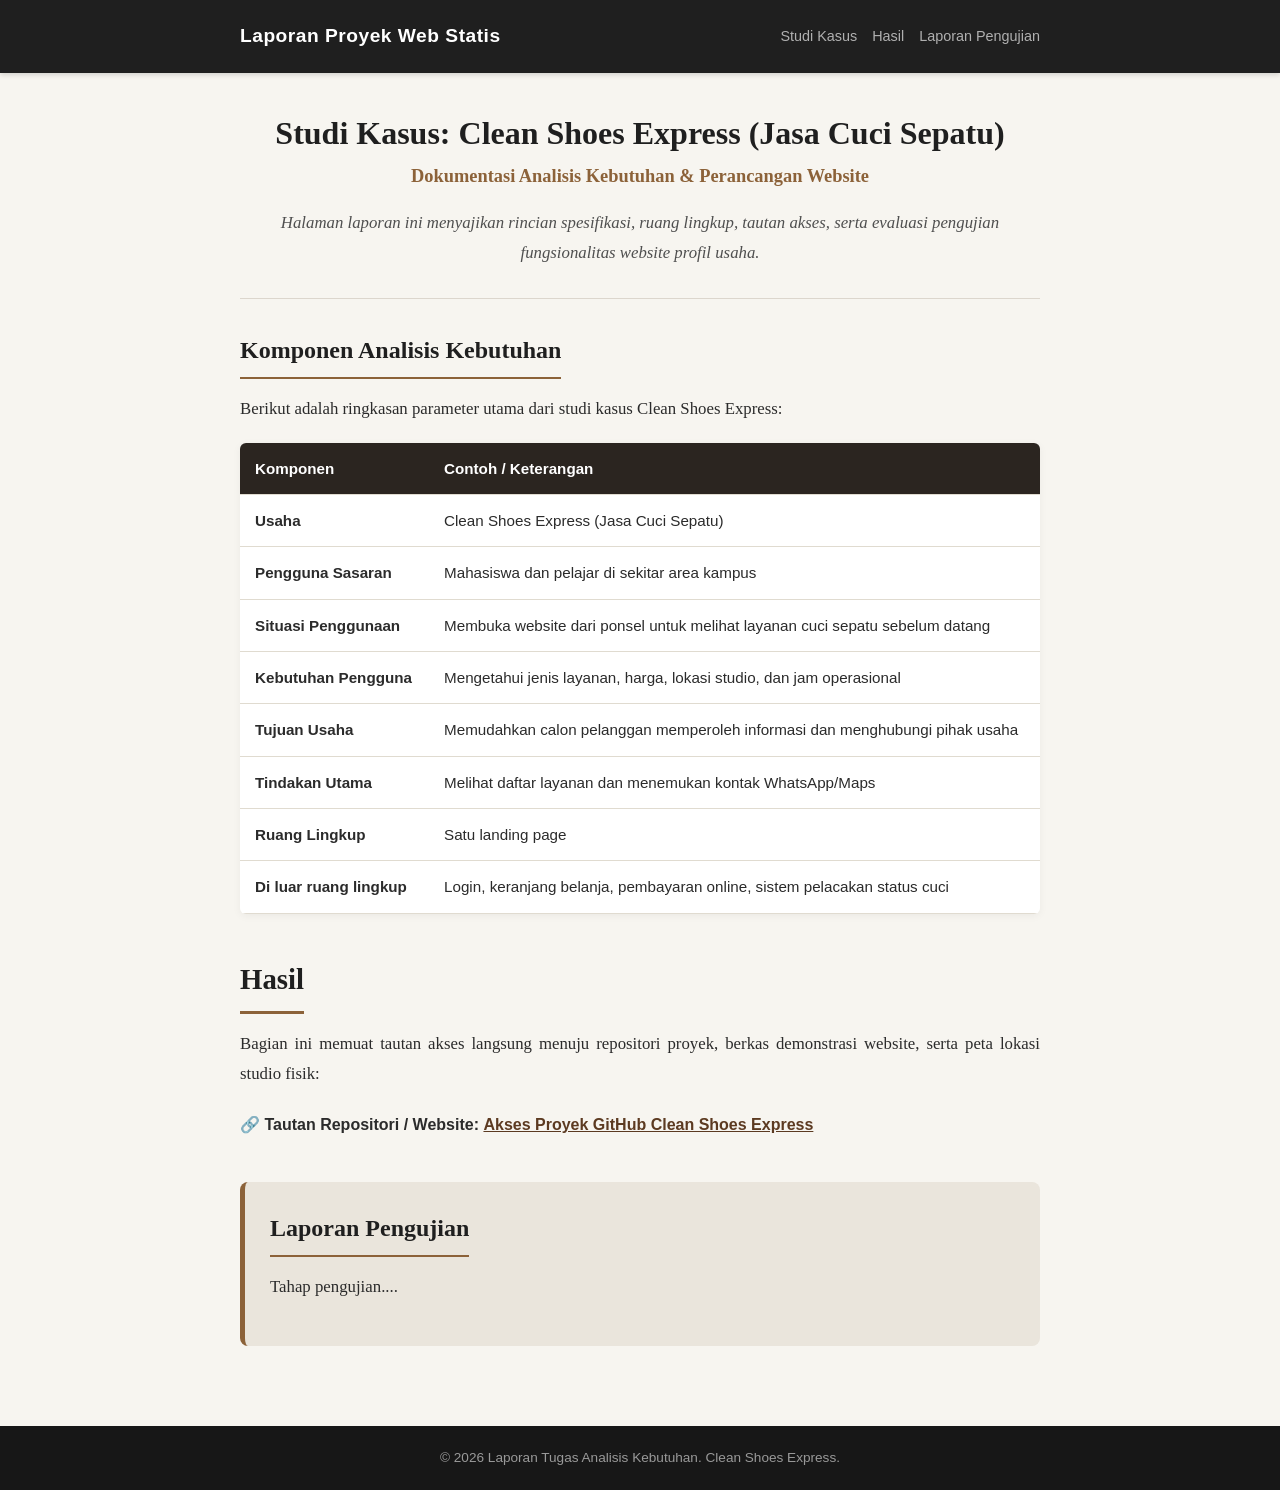
<file: index.html>
<!DOCTYPE html>
<html lang="id">
<head>
  <meta charset="UTF-8">
  <meta name="viewport" content="width=device-width, initial-scale=1.0">
  <title>Kelompok 3 Clean Shoes Express </title>
  <link rel="stylesheet" href="css/style.css">
</head>
<body>

  <header>
    <div class="container navbar">
      <h1 class="logo">Laporan Proyek Web Statis</h1>
      <nav>
        <ul>
          <li><a href="#studi-kasus">Studi Kasus</a></li>
          <li><a href="#hasil">Hasil</a></li>
          <li><a href="#pengujian">Laporan Pengujian</a></li>
        </ul>
      </nav>
    </div>
  </header>

  <main class="container content">

    <section class="hero-text">
      <h2>Studi Kasus: Clean Shoes Express (Jasa Cuci Sepatu)</h2>
      <p class="slogan">Dokumentasi Analisis Kebutuhan & Perancangan Website</p>
      <p class="lead">
        Halaman laporan ini menyajikan rincian spesifikasi, ruang lingkup, tautan akses, serta evaluasi pengujian fungsionalitas website profil usaha.
      </p>
    </section>

    <hr class="divider">

    <section id="studi-kasus" class="section-block">
      <h3>Komponen Analisis Kebutuhan</h3>
      <p>Berikut adalah ringkasan parameter utama dari studi kasus Clean Shoes Express:</p>
      
      <div class="table-container">
        <table>
          <thead>
            <tr>
              <th>Komponen</th>
              <th>Contoh / Keterangan</th>
            </tr>
          </thead>
          <tbody>
            <tr>
              <td><strong>Usaha</strong></td>
              <td>Clean Shoes Express (Jasa Cuci Sepatu)</td>
            </tr>
            <tr>
              <td><strong>Pengguna Sasaran</strong></td>
              <td>Mahasiswa dan pelajar di sekitar area kampus</td>
            </tr>
            <tr>
              <td><strong>Situasi Penggunaan</strong></td>
              <td>Membuka website dari ponsel untuk melihat layanan cuci sepatu sebelum datang</td>
            </tr>
            <tr>
              <td><strong>Kebutuhan Pengguna</strong></td>
              <td>Mengetahui jenis layanan, harga, lokasi studio, dan jam operasional</td>
            </tr>
            <tr>
              <td><strong>Tujuan Usaha</strong></td>
              <td>Memudahkan calon pelanggan memperoleh informasi dan menghubungi pihak usaha</td>
            </tr>
            <tr>
              <td><strong>Tindakan Utama</strong></td>
              <td>Melihat daftar layanan dan menemukan kontak WhatsApp/Maps</td>
            </tr>
            <tr>
              <td><strong>Ruang Lingkup</strong></td>
              <td>Satu landing page</td>
            </tr>
            <tr>
              <td><strong>Di luar ruang lingkup</strong></td>
              <td>Login, keranjang belanja, pembayaran online, sistem pelacakan status cuci</td>
            </tr>
          </tbody>
        </table>
      </div>
    </section>

    <section id="hasil" class="section-block">
      <h3 class="big-heading">Hasil</h3>
      <p>
        Bagian ini memuat tautan akses langsung menuju repositori proyek, berkas demonstrasi website, serta peta lokasi studio fisik:
      </p>
      <ul class="link-list">
        <li>🔗 <strong>Tautan Repositori / Website:</strong> <a href="https://github.com/noirrvelle/Shoe_Care_Depok" target="_blank">Akses Proyek GitHub Clean Shoes Express</a></li>
      </ul>
    </section>


    <section id="pengujian" class="section-block kontak-box">
      <h3>Laporan Pengujian</h3>
      <p>
        Tahap pengujian....
      </p>
    </section>

  </main>

  <footer>
    <div class="container">
      <p>&copy; 2026 Laporan Tugas Analisis Kebutuhan. Clean Shoes Express.</p>
    </div>
  </footer>

</body>
</html>
</file>
<file: css/style.css>
* {
  margin: 0;
  padding: 0;
  box-sizing: border-box;
}

body {
  font-family: 'Georgia', 'Times New Roman', serif;
  line-height: 1.8;
  color: #2b2b2b;
  background-color: #f7f5f0;
}

.container {
  width: 90%;
  max-width: 800px;
  margin: 0 auto;
}

header {
  background-color: #1f1f1f;
  color: #ffffff;
  padding: 1.2rem 0;
  position: sticky;
  top: 0;
  z-index: 100;
  box-shadow: 0 2px 5px rgba(0,0,0,0.15);
}

.navbar {
  display: flex;
  justify-content: space-between;
  align-items: center;
  font-family: 'Segoe UI', Tahoma, sans-serif;
}

.navbar .logo {
  font-size: 1.2rem;
  font-weight: 700;
  letter-spacing: 0.5px;
}

.navbar nav ul {
  display: flex;
  list-style: none;
}

.navbar nav ul li {
  margin-left: 15px;
}

.navbar nav ul li a {
  color: #b0b0b0;
  text-decoration: none;
  font-size: 0.9rem;
  transition: color 0.3s;
}

.navbar nav ul li a:focus,
.navbar nav ul li a:hover {
  color: #ffffff;
  outline: 2px solid #d4a373;
  border-radius: 3px;
}


.content {
  padding: 40px 0;
}

.hero-text {
  text-align: center;
  margin-bottom: 25px;
}

.hero-text h2 {
  font-size: 2rem;
  color: #1f1f1f;
  margin-bottom: 5px;
  line-height: 1.3;
}

.hero-text .slogan {
  font-size: 1.15rem;
  font-weight: bold;
  color: #8c6239;
  margin-bottom: 15px;
}

.hero-text .lead {
  font-size: 1.05rem;
  color: #4f4f4f;
  font-style: italic;
}

.divider {
  border: 0;
  height: 1px;
  background: #dcd6cd;
  margin: 30px 0;
}

.section-block {
  margin-bottom: 40px;
}

.section-block h3 {
  font-size: 1.5rem;
  color: #1f1f1f;
  margin-bottom: 15px;
  border-bottom: 2px solid #8c6239;
  display: inline-block;
  padding-bottom: 5px;
}

.section-block p {
  font-size: 1.05rem;
  margin-bottom: 18px;
  text-align: justify;
}

/* Styling Khusus Heading Besar untuk Bagian Hasil */
.big-heading {
  font-size: 1.8rem !important;
  color: #1f1f1f;
  border-bottom: 3px solid #8c6239 !important;
}

/* Styling Tabel */
.table-container {
  width: 100%;
  overflow-x: auto;
  margin-top: 15px;
  box-shadow: 0 2px 8px rgba(0,0,0,0.05);
  border-radius: 6px;
}

table {
  width: 100%;
  border-collapse: collapse;
  background-color: #ffffff;
  font-family: 'Segoe UI', Tahoma, sans-serif;
  font-size: 0.95rem;
}

th, td {
  padding: 12px 15px;
  text-align: left;
  border-bottom: 1px solid #e0dbd0;
}

th {
  background-color: #2b2520;
  color: #ffffff;
  font-weight: 600;
}

tr:hover {
  background-color: #fcfbfa;
}

/* Daftar Link */
.link-list {
  list-style: none;
  font-family: 'Segoe UI', Tahoma, sans-serif;
  margin-top: 15px;
  line-height: 2.2;
}

.link-list li a {
  color: #5c3a21;
  font-weight: bold;
  text-decoration: underline;
}

.link-list li a:hover {
  color: #8c6239;
}

/* Kotak Khusus Laporan Pengujian */
.kontak-box {
  background-color: #eae5dc;
  padding: 25px;
  border-radius: 8px;
  border-left: 5px solid #8c6239;
}

footer {
  background-color: #171717;
  color: #999999;
  text-align: center;
  padding: 20px 0;
  font-size: 0.85rem;
  font-family: sans-serif;
}

@media (max-width: 600px) {
  .navbar {
    flex-direction: column;
    gap: 10px;
  }

  .navbar nav ul li {
    margin: 0 6px;
  }

  .hero-text h2 {
    font-size: 1.5rem;
  }

  .section-block p {
    text-align: left;
  }
}
</file>
